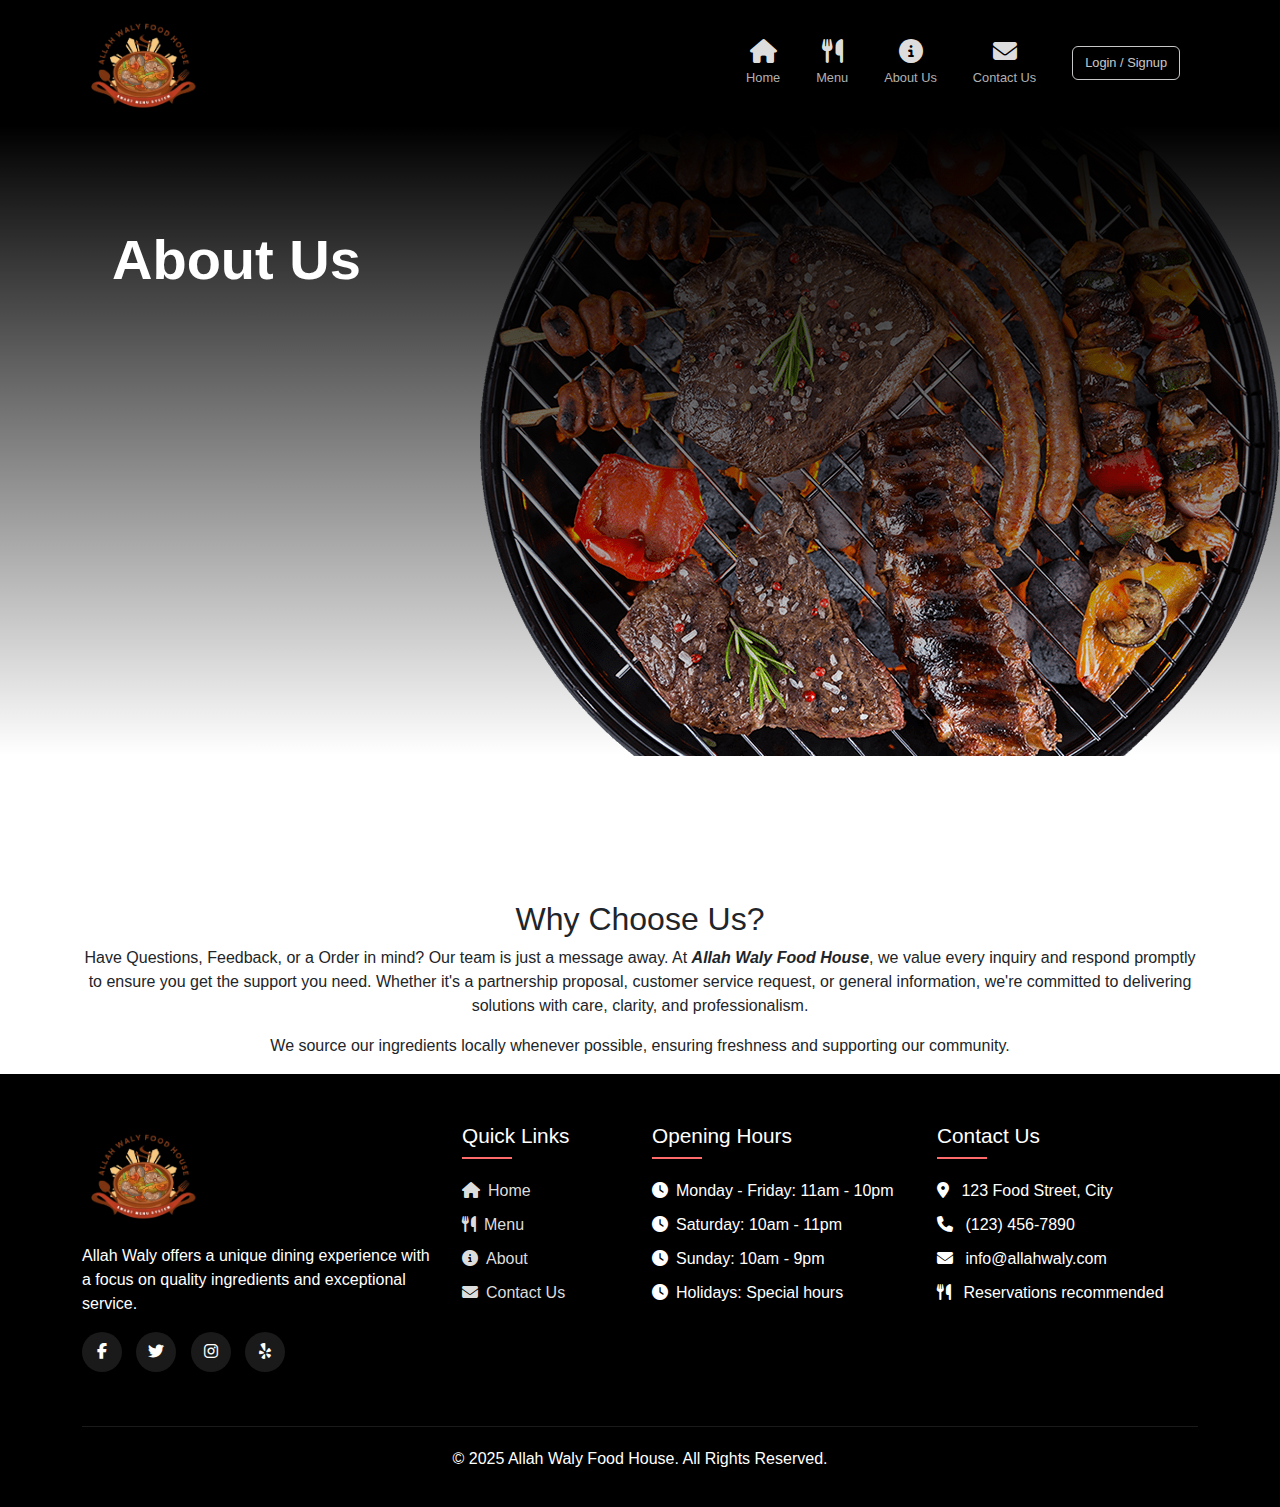
<file: about.html>
<!DOCTYPE html>
<html lang="en">
<head>
    <meta charset="UTF-8">
    <meta name="viewport" content="width=device-width, initial-scale=1.0">
    <title>About Us - Allah Waly Food House</title>
    <!-- Bootstrap CSS -->
    <link href="https://cdn.jsdelivr.net/npm/bootstrap@5.3.0/dist/css/bootstrap.min.css" rel="stylesheet">
    <!-- Font Awesome -->
    <link rel="stylesheet" href="https://cdnjs.cloudflare.com/ajax/libs/font-awesome/6.4.0/css/all.min.css">
    <!-- Custom CSS -->
    <link rel="stylesheet" href="style.css">
    <style>
        /* Hero Section */
.hero {
    background: linear-gradient(rgba(0, 0, 0, 1.2), rgba(0, 0, 0, 0)), url(images/hero.png);
    background-repeat: no-repeat;
    background-position:right;
    color: white;
    padding: 100px;
    height:70vh;
    width: 100%;
    text-align: left;
}

.hero h1 {
    font-size: 3.5rem;
    font-weight: 700;
    margin-bottom: 0;
    max-width: 600px;
    animation: fadeIn 1s ease;
}

.hero p {
    font-size: 1.2rem;
    max-width: 700px;
    animation: fadeIn 1.2s ease;
}
    </style>
</head>
<body>
    <!-- Preloader -->
    <div class="header-hero">
       
    <!-- Header Section -->
    <header>
        <nav class="navbar navbar-expand-lg">
            <div class="container">
                <a class="navbar-brand" href="#">
                    <img src="images/Screenshot__294_-removebg-preview.png" alt="Allah waly Food House Logo">
                </a>
                <button class="navbar-toggler" type="button" data-bs-toggle="collapse" data-bs-target="#navbarNav" aria-controls="navbarNav" aria-expanded="false" aria-label="Toggle navigation">
                    <span class="navbar-toggler-icon text-white"></span>
                </button>
                <div class="collapse navbar-collapse justify-content-end" id="navbarNav">
                    <ul class="navbar-nav align-items-center">
                        <li class="nav-item">
                            <a class="nav-link" href="index.html">
                                <i class="fas fa-home"></i>
                                <span class="nav-text">Home</span>
                            </a>
                        </li>
                        <li class="nav-item">
                            <a class="nav-link" href="index.html#dishes-section">
                                <i class="fas fa-utensils"></i>
                                <span class="nav-text">Menu</span>
                            </a>
                        </li>
                        <li class="nav-item">
                            <a class="nav-link" href="about.html">
                                <i class="fas fa-info-circle"></i>
                                <span class="nav-text">About Us</span>
                            </a>
                        </li>
                        <li class="nav-item">
                            <a class="nav-link" href="contact.html">
                                <i class="fas fa-envelope"></i>
                                <span class="nav-text">Contact Us</span>
                            </a>
                        </li>
                        <li class="nav-item">
                            <a class="nav-link" href="login.html">
                                <span class="nav-text btn btn-outline-light">Login / Signup</span>
                            </a>
                        </li>
                    </ul>
                </div>
            </div>
        </nav>
    </header>

    <!-- Hero Section -->
    <section class="hero" id="home">
        <div class="container">
            <h1 class="text-align-left">About Us</h1>
        </div>
    </section>
    </div>

    <!-- About Us Section -->
    <section class="about-section" id="about-section">
        <div class="container text-center">
            <h2>Why Choose Us?</h2>
            <p>Have Questions, Feedback, or a Order in mind? Our team is just a message away. At <b><i>Allah Waly Food House</i></b>, we value every inquiry and respond promptly to ensure you get the support you need. Whether it's a partnership proposal, customer service request, or general information, we're committed to delivering solutions with care, clarity, and professionalism.</p>
            <p>We source our ingredients locally whenever possible, ensuring freshness and supporting our community.</p>
        </div>
    </section>

    <!-- Footer -->
    <footer>
        <div class="container">
            <div class="row">
                <div class="col-lg-4 col-md-6 mb-4">
                    <div class="footer-logo">
                        <img src="images/Screenshot__294_-removebg-preview.png" alt="Delicious Bites Logo">
                        <p>Allah Waly offers a unique dining experience with a focus on quality ingredients and exceptional service.</p>
                        <div class="social-icons">
                            <a href="#"><i class="fab fa-facebook-f"></i></a>
                            <a href="#"><i class="fab fa-twitter"></i></a>
                            <a href="#"><i class="fab fa-instagram"></i></a>
                            <a href="#"><i class="fab fa-yelp"></i></a>
                        </div>
                    </div>
                </div>
                <div class="col-lg-2 col-md-6 mb-4">
                    <div class="footer-links">
                        <h4>Quick Links</h4>
                        <ul>
                            <li><a href="index.html"><i class="fas fa-home me-2"></i>Home</a></li>
                            <li><a href="index.html#dishes-section"><i class="fas fa-utensils me-2"></i>Menu</a></li>
                            <li><a href="about.html"><i class="fas fa-info-circle me-2"></i>About</a></li>
                            <li><a href="contact.html"><i class="fas fa-envelope me-2"></i>Contact Us</a></li>
                        </ul>
                    </div>
                </div>
                <div class="col-lg-3 col-md-6 mb-4">
                    <div class="footer-links">
                        <h4>Opening Hours</h4>
                        <ul>
                            <li><i class="fas fa-clock me-2"></i>Monday - Friday: 11am - 10pm</li>
                            <li><i class="fas fa-clock me-2"></i>Saturday: 10am - 11pm</li>
                            <li><i class="fas fa-clock me-2"></i>Sunday: 10am - 9pm</li>
                            <li><i class="fas fa-clock me-2"></i>Holidays: Special hours</li>
                        </ul>
                    </div>
                </div>
                <div class="col-lg-3 col-md-6 mb-4">
                    <div class="footer-links">
                        <h4>Contact Us</h4>
                        <ul>
                            <li><i class="fas fa-map-marker-alt me-2"></i> 123 Food Street, City</li>
                            <li><i class="fas fa-phone me-2"></i> (123) 456-7890</li>
                            <li><i class="fas fa-envelope me-2"></i> info@allahwaly.com</li>
                            <li><i class="fas fa-utensils me-2"></i> Reservations recommended</li>
                        </ul>
                    </div>
                </div>
            </div>
            <div class="copyright">
                <p>&copy; 2025 Allah Waly Food House. All Rights Reserved.</p>
            </div>
        </div>
    </footer>

    <!-- Bootstrap JS and Popper.js -->
    <script src="https://cdn.jsdelivr.net/npm/bootstrap@5.3.0/dist/js/bootstrap.bundle.min.js"></script>
    <!-- Custom JS -->
    <script src="script.js"></script>
</body>
</html>
</file>
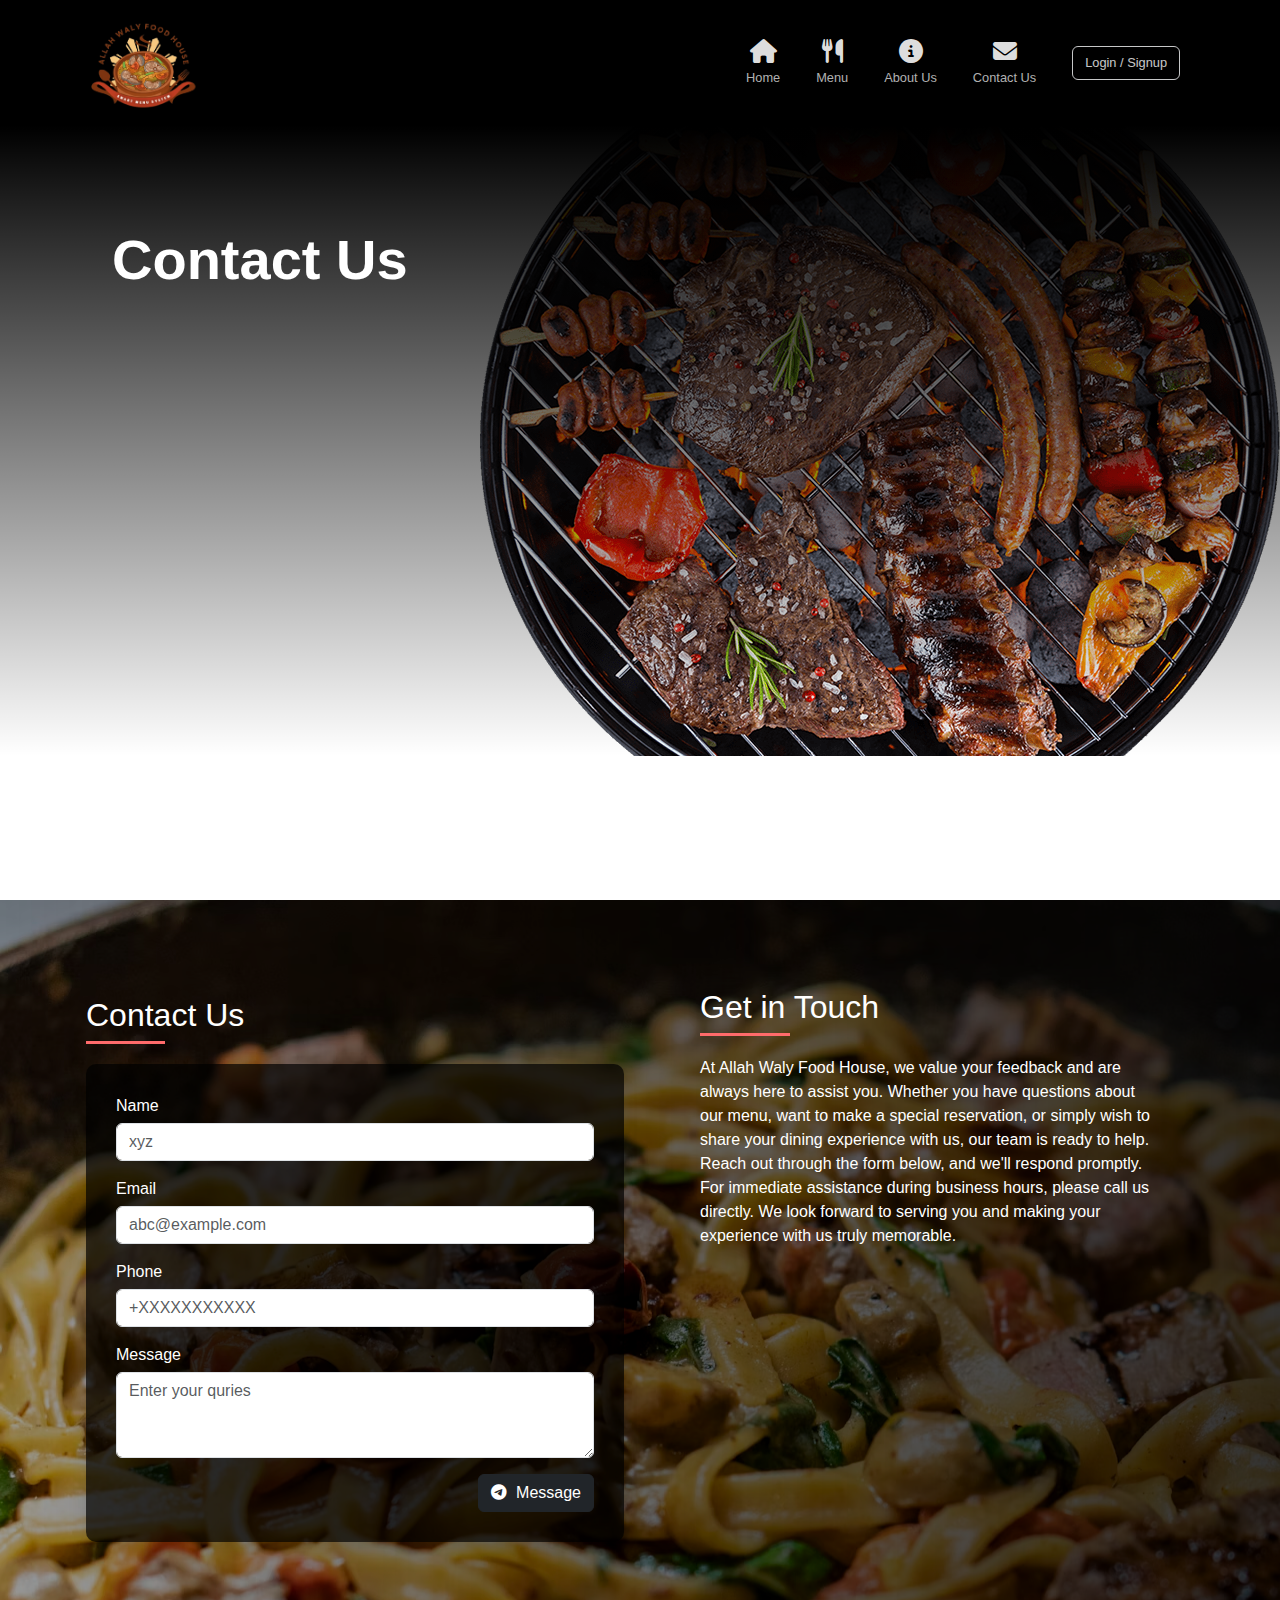
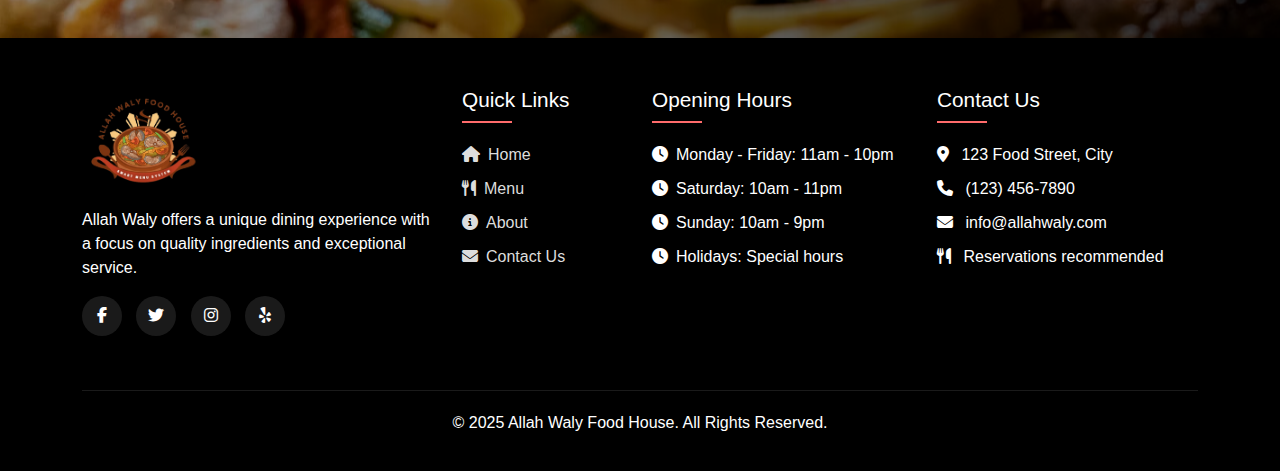
<file: contact.html>
<!DOCTYPE html>
<html lang="en">
<head>
    <meta charset="UTF-8">
    <meta name="viewport" content="width=device-width, initial-scale=1.0">
    <title>Contact Us - Allah Waly Food House</title>
    <!-- Bootstrap CSS -->
    <link href="https://cdn.jsdelivr.net/npm/bootstrap@5.3.0/dist/css/bootstrap.min.css" rel="stylesheet">
    <!-- Font Awesome -->
    <link rel="stylesheet" href="https://cdnjs.cloudflare.com/ajax/libs/font-awesome/6.4.0/css/all.min.css">
    <!-- Custom CSS -->
    <link rel="stylesheet" href="style.css">
    <style>
        /* Hero Section */
.hero {
    background: linear-gradient(rgba(0, 0, 0, 1.2), rgba(0, 0, 0, 0)), url(images/hero.png);
    background-repeat: no-repeat;
    background-position:right;
    color: white;
    padding: 100px;
    height:70vh;
    width: 100%;
    text-align: left;
}

.hero h1 {
    font-size: 3.5rem;
    font-weight: 700;
    margin-bottom: 0;
    max-width: 600px;
    animation: fadeIn 1s ease;
}

.hero p {
    font-size: 1.2rem;
    max-width: 700px;
    animation: fadeIn 1.2s ease;
}
    </style>
</head>
<body>
    <!-- Preloader -->
    <div class="header-hero">
       
    <!-- Header Section -->
    <header>
        <nav class="navbar navbar-expand-lg">
            <div class="container">
                <a class="navbar-brand" href="#">
                    <img src="images/Screenshot__294_-removebg-preview.png" alt="Allah waly Food House Logo">
                </a>
                <button class="navbar-toggler" type="button" data-bs-toggle="collapse" data-bs-target="#navbarNav" aria-controls="navbarNav" aria-expanded="false" aria-label="Toggle navigation">
                    <span class="navbar-toggler-icon text-white"></span>
                </button>
                <div class="collapse navbar-collapse justify-content-end" id="navbarNav">
                    <ul class="navbar-nav align-items-center">
                        <li class="nav-item">
                            <a class="nav-link" href="index.html">
                                <i class="fas fa-home"></i>
                                <span class="nav-text">Home</span>
                            </a>
                        </li>
                        <li class="nav-item">
                            <a class="nav-link" href="index.html#dishes-section">
                                <i class="fas fa-utensils"></i>
                                <span class="nav-text">Menu</span>
                            </a>
                        </li>
                        <li class="nav-item">
                            <a class="nav-link" href="about.html">
                                <i class="fas fa-info-circle"></i>
                                <span class="nav-text">About Us</span>
                            </a>
                        </li>
                        <li class="nav-item">
                            <a class="nav-link" href="contact.html">
                                <i class="fas fa-envelope"></i>
                                <span class="nav-text">Contact Us</span>
                            </a>
                        </li>
                        <li class="nav-item">
                            <a class="nav-link" href="login.html">
                                <span class="nav-text btn btn-outline-light">Login / Signup</span>
                            </a>
                        </li>
                    </ul>
                </div>
            </div>
        </nav>
    </header>

    <!-- Hero Section -->
    <section class="hero" id="home">
        <div class="container">
            <h1 class="text-align-left">Contact Us</h1>
        </div>
    </section>
    </div>

    <!-- Contact Section -->
    <section class="contact-section" id="contact-section">
        <div class="container">
            <div class="row">
                <div class="p-3 col-md-6">
                    <h2>Contact Us</h2>
                    <form class="contact-form" autocomplete="off">
                        <div class="form-group mb-3">
                            <label for="name" class="form-label">Name</label>
                            <input type="text" class="form-control" id="name" placeholder="xyz" required>
                        </div>
                        <div class="form-group mb-3">
                            <label for="email" class="form-label">Email</label>
                            <input type="email" class="form-control" id="email" placeholder="abc@example.com" required>
                        </div>
                        <div class="form-group mb-3">
                            <label for="phone" class="form-label">Phone</label>
                            <input type="tel" class="form-control" id="phone" placeholder="+XXXXXXXXXXX" required>
                        </div>
                        <div class="form-group mb-3">
                            <label for="message" class="form-label">Message</label>
                            <textarea class="form-control" id="message" rows="3" placeholder="Enter your quries" required></textarea>
                        </div>
                        <div class="form-group text-end">
                            <button type="submit" class="btn btn-dark"><i class="fa-brands fa-telegram"></i>&nbsp;&nbsp;Message</button>
                        </div>
                        <!-- <li class="nav-item">
                            <a class="nav-link" href="login.html">
                                <span class="nav-text btn btn-outline-light">Login / Signup</span>
                            </a>
                        </li> -->
                    </form>
                </div>
                <div class="contact-text col-md-6">
                    <h2 class="mx-5 mt-2">Get in Touch</h2>
                    <p class="mx-5">At Allah Waly Food House, we value your feedback and are always here to assist you. Whether you have questions about our menu, want to make a special reservation, or simply wish to share your dining experience with us, our team is ready to help. Reach out through the form below, and we'll respond promptly. For immediate assistance during business hours, please call us directly. We look forward to serving you and making your experience with us truly memorable.</p>
                </div>    
            </div>
        </div>
    </section>

    <!-- Footer -->
    <footer>
        <div class="container">
            <div class="row">
                <div class="col-lg-4 col-md-6 mb-4">
                    <div class="footer-logo">
                        <img src="images/Screenshot__294_-removebg-preview.png" alt="Delicious Bites Logo">
                        <p>Allah Waly offers a unique dining experience with a focus on quality ingredients and exceptional service.</p>
                        <div class="social-icons">
                            <a href="#"><i class="fab fa-facebook-f"></i></a>
                            <a href="#"><i class="fab fa-twitter"></i></a>
                            <a href="#"><i class="fab fa-instagram"></i></a>
                            <a href="#"><i class="fab fa-yelp"></i></a>
                        </div>
                    </div>
                </div>
                <div class="col-lg-2 col-md-6 mb-4">
                    <div class="footer-links">
                        <h4>Quick Links</h4>
                        <ul>
                            <li><a href="index.html"><i class="fas fa-home me-2"></i>Home</a></li>
                            <li><a href="index.html#dishes-section"><i class="fas fa-utensils me-2"></i>Menu</a></li>
                            <li><a href="about.html"><i class="fas fa-info-circle me-2"></i>About</a></li>
                            <li><a href="contact.html"><i class="fas fa-envelope me-2"></i>Contact Us</a></li>
                        </ul>
                    </div>
                </div>
                <div class="col-lg-3 col-md-6 mb-4">
                    <div class="footer-links">
                        <h4>Opening Hours</h4>
                        <ul>
                            <li><i class="fas fa-clock me-2"></i>Monday - Friday: 11am - 10pm</li>
                            <li><i class="fas fa-clock me-2"></i>Saturday: 10am - 11pm</li>
                            <li><i class="fas fa-clock me-2"></i>Sunday: 10am - 9pm</li>
                            <li><i class="fas fa-clock me-2"></i>Holidays: Special hours</li>
                        </ul>
                    </div>
                </div>
                <div class="col-lg-3 col-md-6 mb-4">
                    <div class="footer-links">
                        <h4>Contact Us</h4>
                        <ul>
                            <li><i class="fas fa-map-marker-alt me-2"></i> 123 Food Street, City</li>
                            <li><i class="fas fa-phone me-2"></i> (123) 456-7890</li>
                            <li><i class="fas fa-envelope me-2"></i> info@allahwaly.com</li>
                            <li><i class="fas fa-utensils me-2"></i> Reservations recommended</li>
                        </ul>
                    </div>
                </div>
            </div>
            <div class="copyright">
                <p>&copy; 2025 Allah Waly Food House. All Rights Reserved.</p>
            </div>
        </div>
    </footer>

    <!-- Bootstrap JS and Popper.js -->
    <script src="https://cdn.jsdelivr.net/npm/bootstrap@5.3.0/dist/js/bootstrap.bundle.min.js"></script>
    <!-- Custom JS -->
    <script src="script.js"></script>
</body>
</html>
</file>
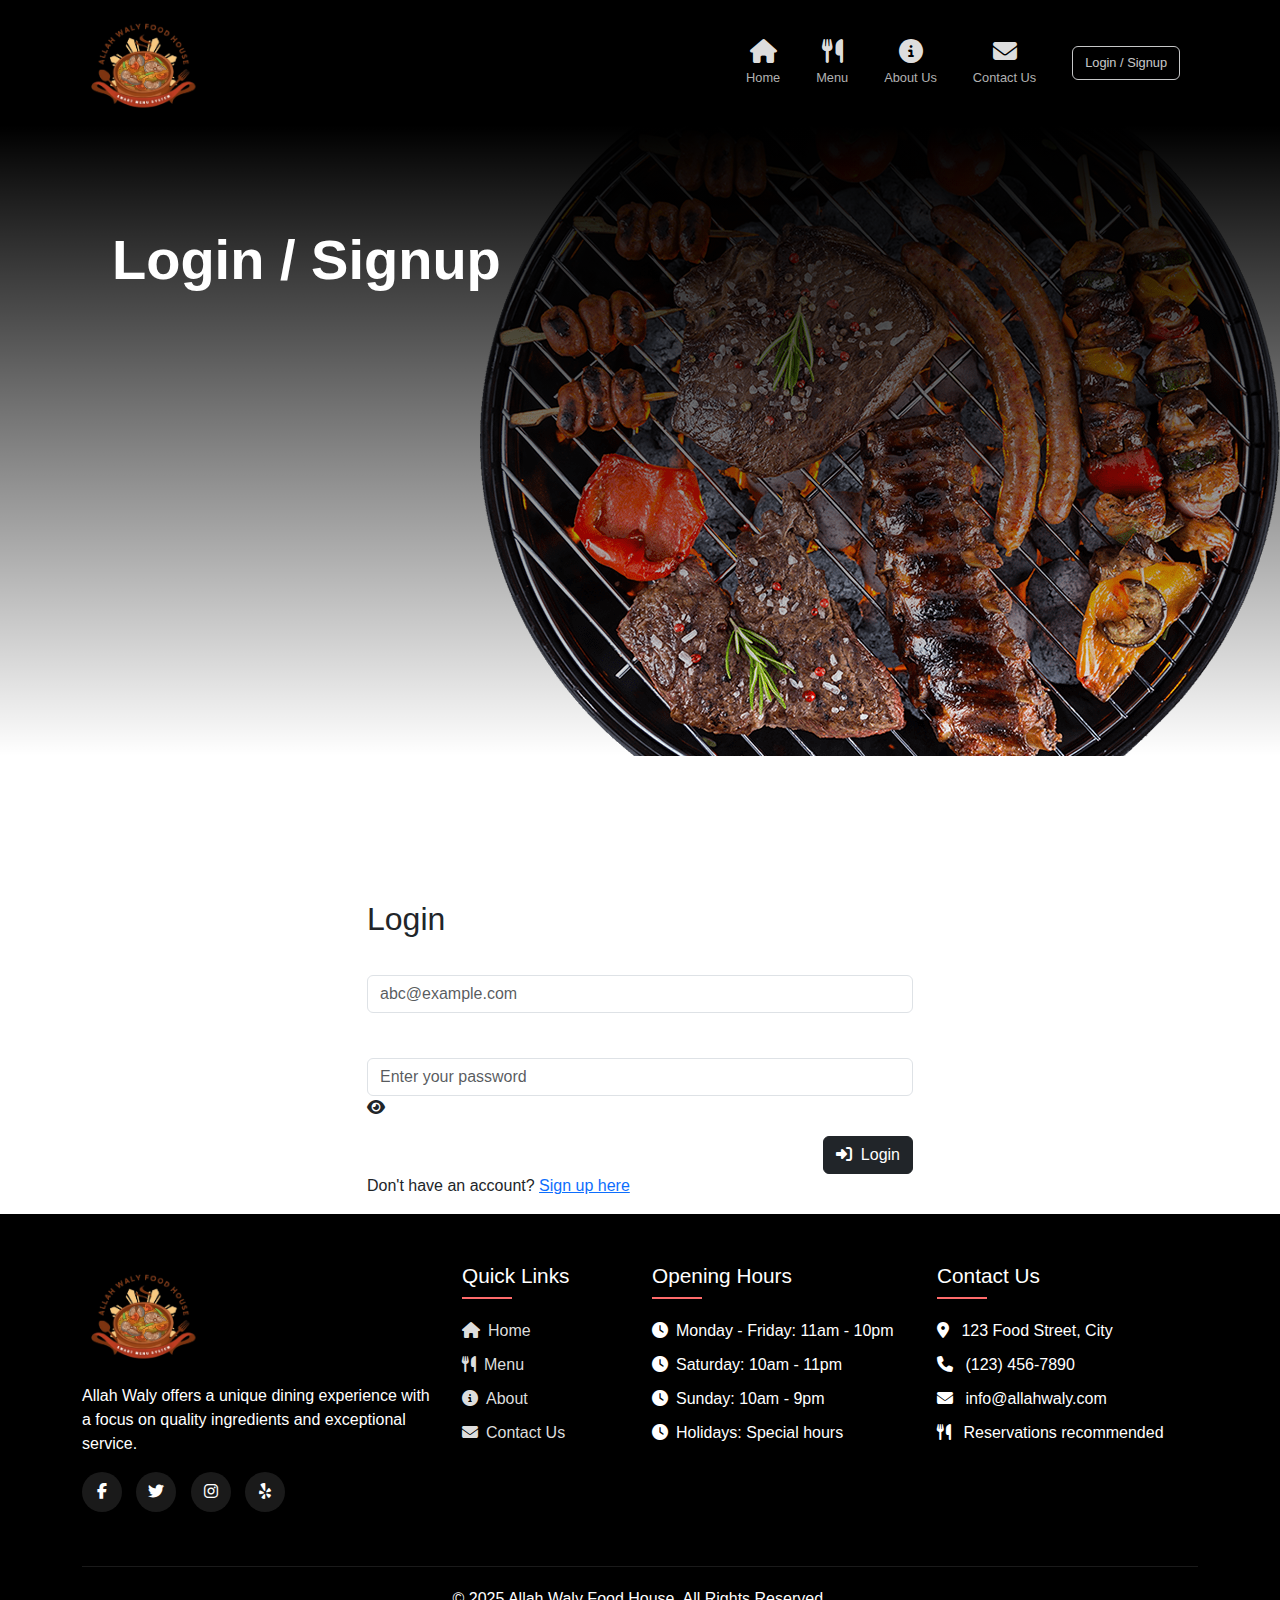
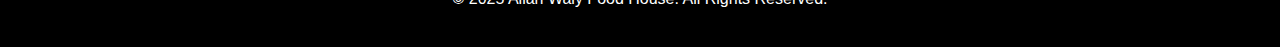
<file: login.html>
<!DOCTYPE html>
<html lang="en">
<head>
    <meta charset="UTF-8">
    <meta name="viewport" content="width=device-width, initial-scale=1.0">
    <title>Login - Allah Waly Food House</title>
    <!-- Bootstrap CSS -->
    <link href="https://cdn.jsdelivr.net/npm/bootstrap@5.3.0/dist/css/bootstrap.min.css" rel="stylesheet">
    <!-- Font Awesome -->
    <link rel="stylesheet" href="https://cdnjs.cloudflare.com/ajax/libs/font-awesome/6.4.0/css/all.min.css">
    <!-- Custom CSS -->
    <link rel="stylesheet" href="style.css">
    <style>
        /* Hero Section */
.hero {
    background: linear-gradient(rgba(0, 0, 0, 1.2), rgba(0, 0, 0, 0)), url(images/hero.png);
    background-repeat: no-repeat;
    background-position:right;
    color: white;
    padding: 100px;
    height:70vh;
    width: 100%;
    text-align: left;
}

.hero h1 {
    font-size: 3.5rem;
    font-weight: 700;
    margin-bottom: 0;
    max-width: 600px;
    animation: fadeIn 1s ease;
}

.hero p {
    font-size: 1.2rem;
    max-width: 700px;
    animation: fadeIn 1.2s ease;
}
    </style>
</head>
<body>
    <!-- Preloader -->
    <div class="header-hero">
       
    <!-- Header Section -->
    <header>
        <nav class="navbar navbar-expand-lg">
            <div class="container">
                <a class="navbar-brand" href="#">
                    <img src="images/Screenshot__294_-removebg-preview.png" alt="Allah waly Food House Logo">
                </a>
                <button class="navbar-toggler" type="button" data-bs-toggle="collapse" data-bs-target="#navbarNav" aria-controls="navbarNav" aria-expanded="false" aria-label="Toggle navigation">
                    <span class="navbar-toggler-icon text-white"></span>
                </button>
                <div class="collapse navbar-collapse justify-content-end" id="navbarNav">
                    <ul class="navbar-nav align-items-center">
                        <li class="nav-item">
                            <a class="nav-link" href="index.html">
                                <i class="fas fa-home"></i>
                                <span class="nav-text">Home</span>
                            </a>
                        </li>
                        <li class="nav-item">
                            <a class="nav-link" href="index.html#dishes-section">
                                <i class="fas fa-utensils"></i>
                                <span class="nav-text">Menu</span>
                            </a>
                        </li>
                        <li class="nav-item">
                            <a class="nav-link" href="about.html">
                                <i class="fas fa-info-circle"></i>
                                <span class="nav-text">About Us</span>
                            </a>
                        </li>
                        <li class="nav-item">
                            <a class="nav-link" href="contact.html">
                                <i class="fas fa-envelope"></i>
                                <span class="nav-text">Contact Us</span>
                            </a>
                        </li>
                        <li class="nav-item">
                            <a class="nav-link" href="login.html">
                                <span class="nav-text btn btn-outline-light">Login / Signup</span>
                            </a>
                        </li>
                    </ul>
                </div>
            </div>
        </nav>
    </header>

    <!-- Hero Section -->
    <section class="hero" id="home">
        <div class="container">
            <h1 class="text-align-left">Login / Signup</h1>
        </div>
    </section>
    </div>

    <!-- Login Section -->
    <section class="login-section" id="login-section">
        <div class="container">
            <div class="row justify-content-center">
                <!-- Login Form -->
                <div class="col-md-6">
                    <h2>Login</h2>
                    <form class="login-form">
                        <div class="form-group mb-3">
                            <label for="email" class="form-label">Email</label>
                            <input type="email" class="form-control" id="email" placeholder="abc@example.com" required>
                        </div>
                        <div class="form-group mb-3 password-field">
                            <label for="password" class="form-label">Password</label>
                            <input type="password" class="form-control" id="password" placeholder="Enter your password" required>
                            <i class="fas fa-eye toggle-password" onclick="togglePassword('password')"></i>
                        </div>
                        <div class="form-group text-end">
                            <button type="submit" class="login-btn btn btn-dark">
                                <i class=" fa-solid fa-right-to-bracket"></i>&nbsp;&nbsp;Login
                            </button>
                        </div>
                        <div class="signup-link">
                            <p>Don't have an account? <a href="signup.html">Sign up here</a></p>
                        </div>
                    </form>
                </div>
            </div>
        </div>
    </section>

    <!-- Footer -->
    <footer>
        <div class="container">
            <div class="row">
                <div class="col-lg-4 col-md-6 mb-4">
                    <div class="footer-logo">
                        <img src="images/Screenshot__294_-removebg-preview.png" alt="Delicious Bites Logo">
                        <p>Allah Waly offers a unique dining experience with a focus on quality ingredients and exceptional service.</p>
                        <div class="social-icons">
                            <a href="#"><i class="fab fa-facebook-f"></i></a>
                            <a href="#"><i class="fab fa-twitter"></i></a>
                            <a href="#"><i class="fab fa-instagram"></i></a>
                            <a href="#"><i class="fab fa-yelp"></i></a>
                        </div>
                    </div>
                </div>
                <div class="col-lg-2 col-md-6 mb-4">
                    <div class="footer-links">
                        <h4>Quick Links</h4>
                        <ul>
                            <li><a href="index.html"><i class="fas fa-home me-2"></i>Home</a></li>
                            <li><a href="index.html#dishes-section"><i class="fas fa-utensils me-2"></i>Menu</a></li>
                            <li><a href="about.html"><i class="fas fa-info-circle me-2"></i>About</a></li>
                            <li><a href="contact.html"><i class="fas fa-envelope me-2"></i>Contact Us</a></li>
                        </ul>
                    </div>
                </div>
                <div class="col-lg-3 col-md-6 mb-4">
                    <div class="footer-links">
                        <h4>Opening Hours</h4>
                        <ul>
                            <li><i class="fas fa-clock me-2"></i>Monday - Friday: 11am - 10pm</li>
                            <li><i class="fas fa-clock me-2"></i>Saturday: 10am - 11pm</li>
                            <li><i class="fas fa-clock me-2"></i>Sunday: 10am - 9pm</li>
                            <li><i class="fas fa-clock me-2"></i>Holidays: Special hours</li>
                        </ul>
                    </div>
                </div>
                <div class="col-lg-3 col-md-6 mb-4">
                    <div class="footer-links">
                        <h4>Contact Us</h4>
                        <ul>
                            <li><i class="fas fa-map-marker-alt me-2"></i> 123 Food Street, City</li>
                            <li><i class="fas fa-phone me-2"></i> (123) 456-7890</li>
                            <li><i class="fas fa-envelope me-2"></i> info@allahwaly.com</li>
                            <li><i class="fas fa-utensils me-2"></i> Reservations recommended</li>
                        </ul>
                    </div>
                </div>
            </div>
            <div class="copyright">
                <p>&copy; 2025 Allah Waly Food House. All Rights Reserved.</p>
            </div>
        </div>
    </footer>

    <!-- Bootstrap JS and Popper.js -->
    <script src="https://cdn.jsdelivr.net/npm/bootstrap@5.3.0/dist/js/bootstrap.bundle.min.js"></script>
    <!-- Custom JS -->
    <script src="script.js"></script>
    <script>
        function togglePassword(fieldId) {
            const passwordField = document.getElementById(fieldId);
            const icon = document.querySelector(`#${fieldId} + .toggle-password`);
            if (passwordField.type === "password") {
                passwordField.type = "text";
                icon.classList.remove("fa-eye");
                icon.classList.add("fa-eye-slash");
            } else {
                passwordField.type = "password";
                icon.classList.remove("fa-eye-slash");
                icon.classList.add("fa-eye");
            }
        }
    </script>
</body>
</html>
</file>
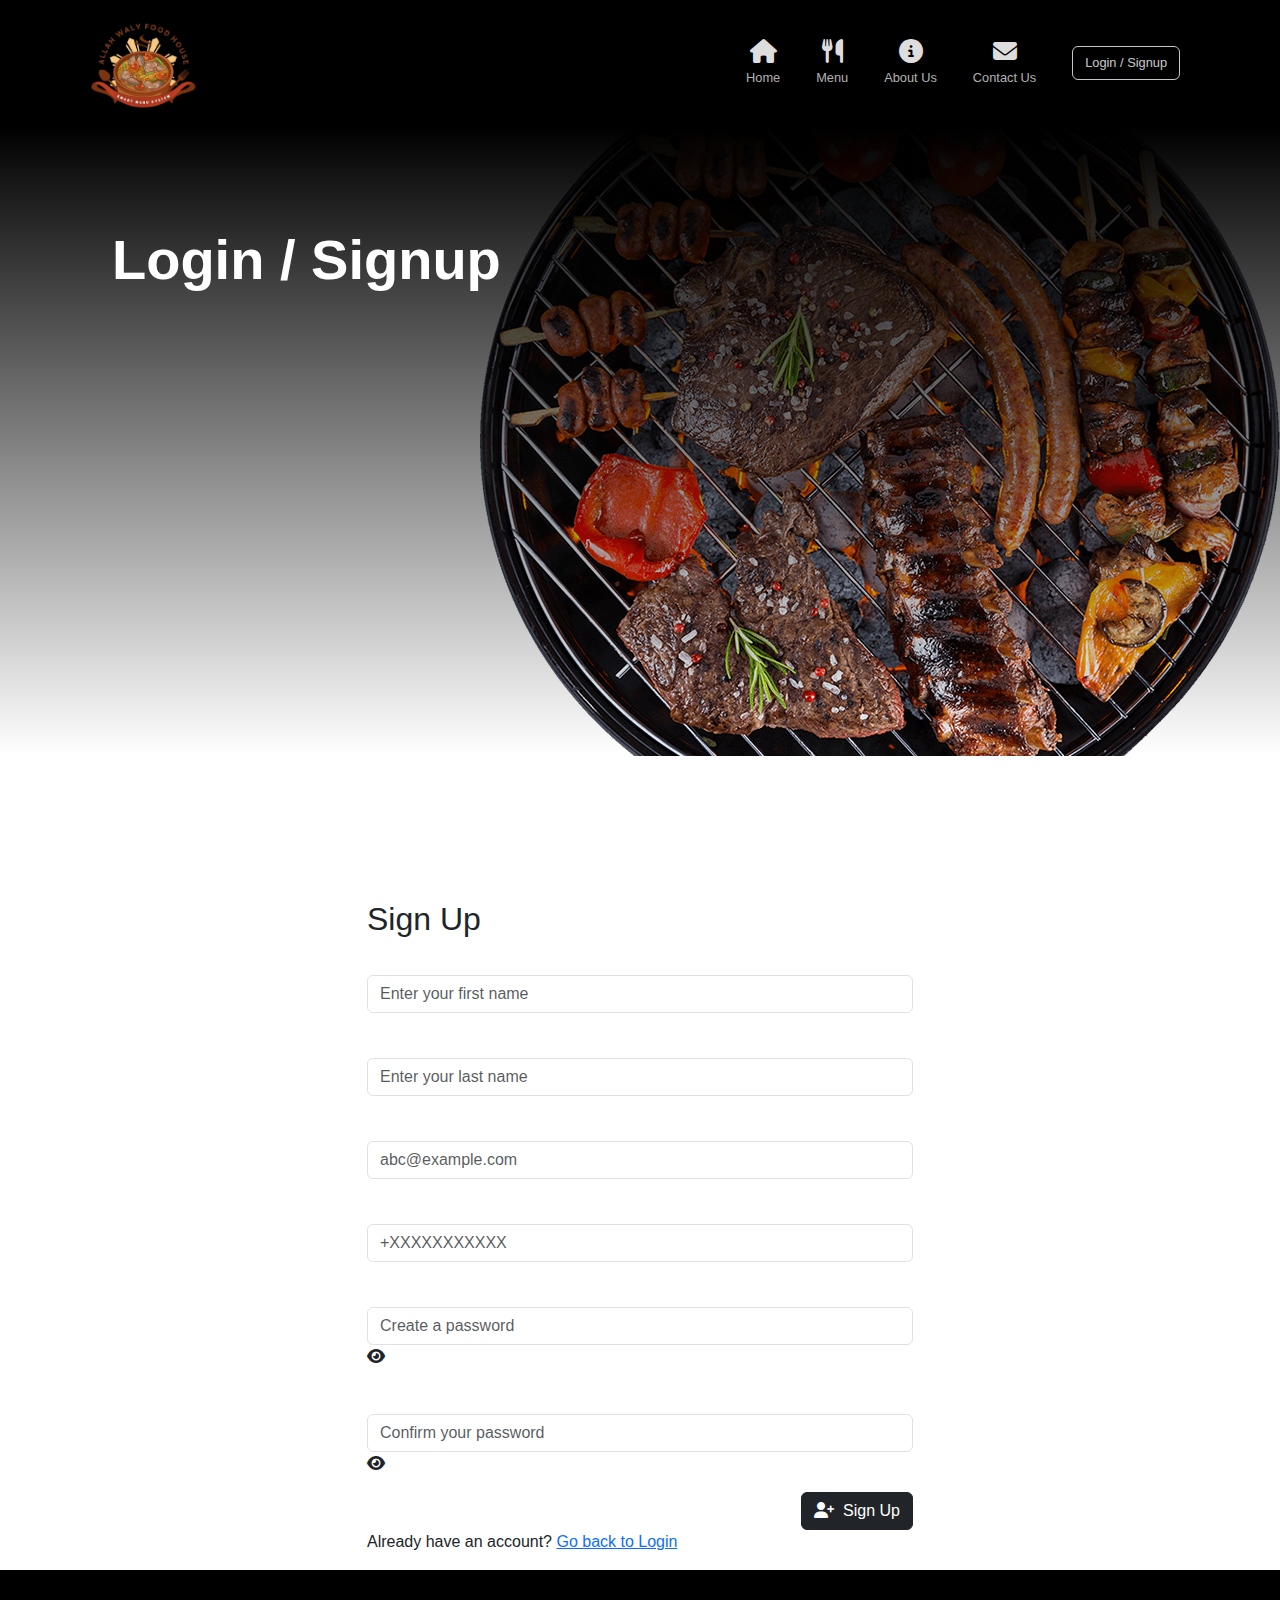
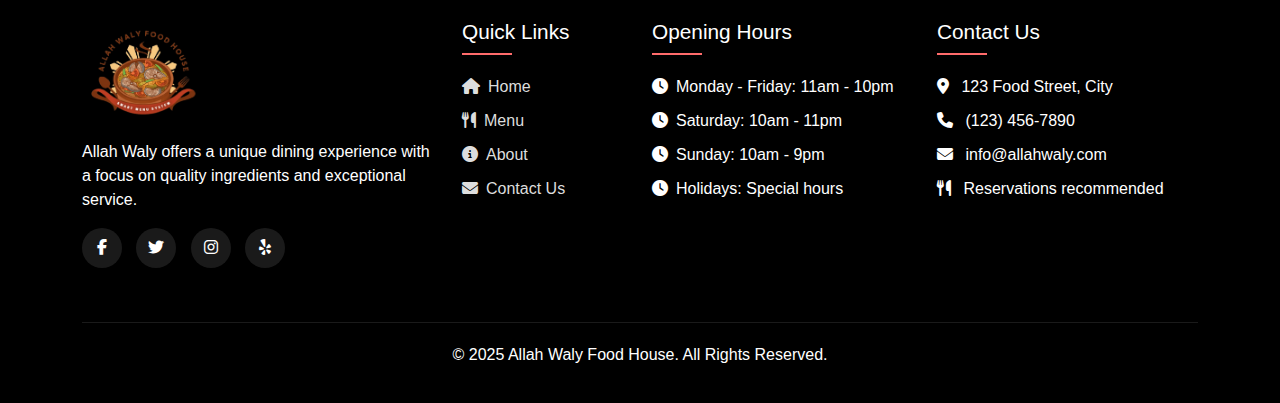
<file: signup.html>
<!DOCTYPE html>
<html lang="en">
<head>
    <meta charset="UTF-8">
    <meta name="viewport" content="width=device-width, initial-scale=1.0">
    <title>Sign Up - Allah Waly Food House</title>
    <!-- Bootstrap CSS -->
    <link href="https://cdn.jsdelivr.net/npm/bootstrap@5.3.0/dist/css/bootstrap.min.css" rel="stylesheet">
    <!-- Font Awesome -->
    <link rel="stylesheet" href="https://cdnjs.cloudflare.com/ajax/libs/font-awesome/6.4.0/css/all.min.css">
    <!-- Custom CSS -->
    <link rel="stylesheet" href="style.css">
    <style>
        /* Hero Section */
.hero {
    background: linear-gradient(rgba(0, 0, 0, 1.2), rgba(0, 0, 0, 0)), url(images/hero.png);
    background-repeat: no-repeat;
    background-position:right;
    color: white;
    padding: 100px;
    height:70vh;
    width: 100%;
    text-align: left;
}

.hero h1 {
    font-size: 3.5rem;
    font-weight: 700;
    margin-bottom: 0;
    max-width: 600px;
    animation: fadeIn 1s ease;
}

.hero p {
    font-size: 1.2rem;
    max-width: 700px;
    animation: fadeIn 1.2s ease;
}
    </style>
</head>
<body>
    <!-- Preloader -->
    <div class="header-hero">
       
    <!-- Header Section -->
    <header>
        <nav class="navbar navbar-expand-lg">
            <div class="container">
                <a class="navbar-brand" href="#">
                    <img src="images/Screenshot__294_-removebg-preview.png" alt="Allah waly Food House Logo">
                </a>
                <button class="navbar-toggler" type="button" data-bs-toggle="collapse" data-bs-target="#navbarNav" aria-controls="navbarNav" aria-expanded="false" aria-label="Toggle navigation">
                    <span class="navbar-toggler-icon text-white"></span>
                </button>
                <div class="collapse navbar-collapse justify-content-end" id="navbarNav">
                    <ul class="navbar-nav align-items-center">
                        <li class="nav-item">
                            <a class="nav-link" href="index.html">
                                <i class="fas fa-home"></i>
                                <span class="nav-text">Home</span>
                            </a>
                        </li>
                        <li class="nav-item">
                            <a class="nav-link" href="index.html#dishes-section">
                                <i class="fas fa-utensils"></i>
                                <span class="nav-text">Menu</span>
                            </a>
                        </li>
                        <li class="nav-item">
                            <a class="nav-link" href="about.html">
                                <i class="fas fa-info-circle"></i>
                                <span class="nav-text">About Us</span>
                            </a>
                        </li>
                        <li class="nav-item">
                            <a class="nav-link" href="contact.html">
                                <i class="fas fa-envelope"></i>
                                <span class="nav-text">Contact Us</span>
                            </a>
                        </li>
                        <li class="nav-item">
                            <a class="nav-link" href="login.html">
                                <span class="nav-text btn btn-outline-light">Login / Signup</span>
                            </a>
                        </li>
                    </ul>
                </div>
            </div>
        </nav>
    </header>

    <!-- Hero Section -->
    <section class="hero" id="home">
        <div class="container">
            <h1 class="text-align-left">Login / Signup</h1>
        </div>
    </section>
    </div>

    <!-- Signup Section -->
    <section class="signup-section" id="signup-section">
        <div class="container">
            <div class="row justify-content-center">
                <!-- Signup Form -->
                <div class="col-md-6">
                    <h2>Sign Up</h2>
                    <form class="signup-form">
                        <div class="form-group mb-3">
                            <label for="first-name" class="form-label">First Name</label>
                            <input type="text" class="form-control" id="first-name" placeholder="Enter your first name" required>
                        </div>
                        <div class="form-group mb-3">
                            <label for="last-name" class="form-label">Last Name</label>
                            <input type="text" class="form-control" id="last-name" placeholder="Enter your last name" required>
                        </div>
                        <div class="form-group mb-3">
                            <label for="email" class="form-label">Email</label>
                            <input type="email" class="form-control" id="email" placeholder="abc@example.com" required>
                        </div>
                        <div class="form-group mb-3">
                            <label for="phone" class="form-label">Phone Number</label>
                            <input type="tel" class="form-control" id="phone" placeholder="+XXXXXXXXXXX" required>
                        </div>
                        <div class="form-group mb-3 password-field">
                            <label for="password" class="form-label">Password</label>
                            <input type="password" class="form-control" id="password" placeholder="Create a password" required>
                            <i class="fas fa-eye toggle-password" onclick="togglePassword('password')"></i>
                        </div>
                        <div class="form-group mb-3 password-field">
                            <label for="confirm-password" class="form-label">Confirm Password</label>
                            <input type="password" class="form-control" id="confirm-password" placeholder="Confirm your password" required>
                            <i class="fas fa-eye toggle-password" onclick="togglePassword('confirm-password')"></i>
                        </div>
                        <div class="form-group text-end">
                            <button type="submit" class="signup-btn btn btn-dark">
                                <i class="fa-solid fa-user-plus"></i>&nbsp;&nbsp;Sign Up
                            </button>
                        </div>
                        <div class="login-link">
                            <p>Already have an account? <a href="login.html">Go back to Login</a></p>
                        </div>
                    </form>
                </div>
            </div>
        </div>
    </section>

    <!-- Footer -->
    <footer>
        <div class="container">
            <div class="row">
                <div class="col-lg-4 col-md-6 mb-4">
                    <div class="footer-logo">
                        <img src="images/Screenshot__294_-removebg-preview.png" alt="Delicious Bites Logo">
                        <p>Allah Waly offers a unique dining experience with a focus on quality ingredients and exceptional service.</p>
                        <div class="social-icons">
                            <a href="#"><i class="fab fa-facebook-f"></i></a>
                            <a href="#"><i class="fab fa-twitter"></i></a>
                            <a href="#"><i class="fab fa-instagram"></i></a>
                            <a href="#"><i class="fab fa-yelp"></i></a>
                        </div>
                    </div>
                </div>
                <div class="col-lg-2 col-md-6 mb-4">
                    <div class="footer-links">
                        <h4>Quick Links</h4>
                        <ul>
                            <li><a href="index.html"><i class="fas fa-home me-2"></i>Home</a></li>
                            <li><a href="index.html#dishes-section"><i class="fas fa-utensils me-2"></i>Menu</a></li>
                            <li><a href="about.html"><i class="fas fa-info-circle me-2"></i>About</a></li>
                            <li><a href="contact.html"><i class="fas fa-envelope me-2"></i>Contact Us</a></li>
                        </ul>
                    </div>
                </div>
                <div class="col-lg-3 col-md-6 mb-4">
                    <div class="footer-links">
                        <h4>Opening Hours</h4>
                        <ul>
                            <li><i class="fas fa-clock me-2"></i>Monday - Friday: 11am - 10pm</li>
                            <li><i class="fas fa-clock me-2"></i>Saturday: 10am - 11pm</li>
                            <li><i class="fas fa-clock me-2"></i>Sunday: 10am - 9pm</li>
                            <li><i class="fas fa-clock me-2"></i>Holidays: Special hours</li>
                        </ul>
                    </div>
                </div>
                <div class="col-lg-3 col-md-6 mb-4">
                    <div class="footer-links">
                        <h4>Contact Us</h4>
                        <ul>
                            <li><i class="fas fa-map-marker-alt me-2"></i> 123 Food Street, City</li>
                            <li><i class="fas fa-phone me-2"></i> (123) 456-7890</li>
                            <li><i class="fas fa-envelope me-2"></i> info@allahwaly.com</li>
                            <li><i class="fas fa-utensils me-2"></i> Reservations recommended</li>
                        </ul>
                    </div>
                </div>
            </div>
            <div class="copyright">
                <p>&copy; 2025 Allah Waly Food House. All Rights Reserved.</p>
            </div>
        </div>
    </footer>

    <!-- Bootstrap JS and Popper.js -->
    <script src="https://cdn.jsdelivr.net/npm/bootstrap@5.3.0/dist/js/bootstrap.bundle.min.js"></script>
    <!-- Custom JS -->
    <script src="script.js"></script>
    <script>
        function togglePassword(fieldId) {
            const passwordField = document.getElementById(fieldId);
            const icon = document.querySelector(`#${fieldId} + .toggle-password`);
            if (passwordField.type === "password") {
                passwordField.type = "text";
                icon.classList.remove("fa-eye");
                icon.classList.add("fa-eye-slash");
            } else {
                passwordField.type = "password";
                icon.classList.remove("fa-eye-slash");
                icon.classList.add("fa-eye");
            }
        }
    </script>
</body>
</html>
</file>
<file: style.css>
:root {
    --primary-color: #ff6b6b;
    --secondary-color: #ffa502;
    --dark-color: #2f3542;
    --light-color: #f1f2f6;
}

body {
    font-family: 'Segoe UI', Tahoma, Geneva, Verdana, sans-serif;
    overflow-x: hidden;
}

.header-hero {
    background-size: cover;
    background-position: center;
    background-repeat: no-repeat;
    background-attachment: fixed;
    height: 100vh;
}

/* Header Styles */
header {
    background-color: #000000;
    position: sticky;
    top: 0;
    z-index: 1000;
}

.navbar-brand img {
    height: 100px;
    transition: transform 0.3s ease;
}

.navbar-brand img:hover {
    transform: scale(1.05);
}

.nav-link {
    color: #ddd;
    font-size: 1.1rem;
    margin: 0 10px;
    position: relative;
    padding: 10px 5px;
    display: flex;
    flex-direction: column;
    align-items: center;
    transition: all 0.3s ease;
}

.nav-link i {
    font-size: 1.5rem;
    margin-bottom: 5px;
    transition: color 0.3s ease;
}

.nav-text {
    font-size: 0.8rem;
    opacity: 0.8;
    transition: all 0.3s ease;
}

.nav-link::after {
    content: '';
    position: absolute;
    width: 0;
    height: 2px;
    background: var(--primary-color);
    bottom: 0;
    left: 50%;
    transform: translateX(-50%);
    transition: width 0.3s ease;
}

.nav-link:hover {
    color: white;
}

.nav-link:hover i {
    color: white;
}

.nav-link:hover .nav-text {
    opacity: 1;
}

.nav-link:hover::after {
    width: 80%;
}

/* Hero Section */
.hero {
    background-size: cover;
    background: linear-gradient(rgba(0, 0, 0, 1.2), rgba(0, 0, 0, 0)), url(images/hero.png);
    background-repeat: no-repeat;
    background-position: right;
    color: white;
    padding: 100px;
    height: 110%;
    width: 100%;
    text-align: left;
}

.hero h1 {
    font-size: 3.5rem;
    font-weight: 700;
    margin-bottom: 20px;
    max-width: 600px;
    animation: fadeIn 1s ease;
}

.hero p {
    font-size: 1.2rem;
    max-width: 700px;
    animation: fadeIn 1.2s ease;
}

.hero-btn {
    background-color: #4a4949;
    border: none;
    padding: 10px 25px;
    font-weight: 500;
    margin-top: 20px;
    border-radius: 5px;
    color: white;
    transition: all 0.3s ease;
    animation: fadeIn 1.4s ease;
}

.hero-btn:hover {
    background-color: #000000;
    transform: translateY(-2px);
}

/* Dishes Section */
.dishes-section {
    padding: 80px 0;
    background: linear-gradient(rgba(0, 0, 0, 0), rgba(0, 0, 0, 0.7));
}

.section-title {
    text-align: left;
    margin-bottom: 50px;
}

.section-title h2 {
    font-size: 2.5rem;
    color: white;
    position: relative;
    display: inline-block;
}

.section-title h2::after {
    content: '';
    position: absolute;
    width: 50%;
    height: 3px;
    background: var(--primary-color);
    bottom: -10px;
    left: 0;
}

.dish-card {
    background: white;
    border-radius: 10px;
    overflow: hidden;
    box-shadow: 0 5px 15px rgba(0, 0, 0, 0.1);
    transition: all 0.3s ease;
    margin-bottom: 20px;
    opacity: 0;
    transform: translateY(20px);
    animation: fadeInUp 0.5s ease forwards;
}

.dish-card:nth-child(1) { animation-delay: 0.1s; }
.dish-card:nth-child(2) { animation-delay: 0.2s; }
.dish-card:nth-child(3) { animation-delay: 0.3s; }
.dish-card:nth-child(4) { animation-delay: 0.4s; }

@keyframes fadeInUp {
    from {
        opacity: 0;
        transform: translateY(20px);
    }
    to {
        opacity: 1;
        transform: translateY(0);
    }
}

.dish-card:hover {
    transform: translateY(-5px);
    box-shadow: 0 35px 50px rgba(0, 0, 0, 0.2);
    border-radius: 15px;
}

.dish-img {
    height: 200px;
    overflow: hidden;
}

.dish-img img {
    width: 100%;
    height: 100%;
    object-fit: cover;
    transition: transform 0.5s ease;
}

.dish-card:hover .dish-img img {
    transform: scale(1.1);
}

.dish-info {
    padding: 20px;
}

.dish-info h3 {
    font-size: 1.5rem;
    margin-bottom: 10px;
    color: var(--dark-color);
}

.dish-info p {
    color: #666;
    margin-bottom: 15px;
}

.price {
    font-size: 1.3rem;
    font-weight: 700;
    color: var(--primary-color);
    margin-bottom: 15px;
    display: block;
}

.add-to-cart {
    background-color: #000;
    color: white;
    border: 2px solid white;
    padding: 8px 15px;
    border-radius: 5px;
    cursor: pointer;
    transition: all 0.3s ease;
    width: 100%;
    font-weight: 500;
}

.add-to-cart:hover {
    background-color: white;
    color: #000;
    border-color: #000;
}

.carousel-control-prev, .carousel-control-next {
    width: 50px;
    height: 50px;
    border-radius: 50%;
    background: var(--dark-color);
    top: 50%;
    transform: translateY(-50%);
    opacity: 1;
    margin: 0 20px;
}

/* Move carousel control icons outside the dish carousel for #dishesCarousel */
#dishesCarousel .carousel-control-prev {
    left: -80px; /* Move further left from the carousel */
    right: auto;
}

#dishesCarousel .carousel-control-next {
    right: -80px; /* Move further right from the carousel */
    left: auto;
}

@media (max-width: 991px) {
    #dishesCarousel .carousel-control-prev,
    #dishesCarousel .carousel-control-next {
       display: none !important;
    }
}

/* Order Plates Section */
.order-plates {
    padding: 80px 0;
    background:black;
}

.order-items-container {
    background-color: rgba(255, 255, 255, 0.1);
    border-radius: 10px;
    padding: 20px;
    margin-top: 20px;
}

.order-item {
    display: flex;
    justify-content: space-between;
    align-items: center;
    padding: 10px 15px;
    background-color: rgba(255, 255, 255, 0.9);
    border-radius: 5px;
    margin-bottom: 10px;
    color: #000;
}

.item-name {
    font-weight: 500;
    flex: 1;
}

.item-quantity {
    display: flex;
    align-items: center;
    margin: 0 15px;
}

.quantity-btn {
    background-color: var(--primary-color);
    color: white;
    border: none;
    width: 25px;
    height: 25px;
    border-radius: 50%;
    display: flex;
    justify-content: center;
    align-items: center;
    cursor: pointer;
    margin: 0 5px;
}

.remove-item {
    cursor: pointer;
    color: red;
    margin-left: 10px;
}

.order-total {
    font-weight: bold;
    font-size: 1.2rem;
    margin-top: 20px;
    padding-top: 10px;
    border-top: 2px solid rgba(255, 255, 255, 0.5);
    color: white;
    text-align: right;
}

/* Title Section */
.title-section {
    padding: 80px 0;
    background: linear-gradient(to right, rgba(0, 0, 0, 0.1) 0%, rgba(0, 0, 0, 0.8) 100%), url(images/image001211.jpg);
    color: white;
    text-align: center;
}

.title-section h2 {
    font-size: 2.5rem;
    margin-bottom: 20px;
}

.title-section p {
    font-size: 1.2rem;
    max-width: 800px;
    margin: 0 auto 30px;
}

/* Contact Section */
.contact-section {
    padding: 80px 0;
    background: linear-gradient(to right, rgba(0, 0, 0, 0.4) 0%, rgba(0, 0, 0, 0.8) 100%), url(images/photo-1551183053-bf91a1d81141.avif);
    color: white;
}

.contact-section h2 {
    margin-bottom: 30px;
    position: relative;
    display: inline-block;
}

.contact-section h2::after {
    content: '';
    position: absolute;
    width: 50%;
    height: 3px;
    background: var(--primary-color);
    bottom: -10px;
    left: 0;
}

.contact-form {
    background: rgba(0, 0, 0, 0.7);
    padding: 30px;
    border-radius: 10px;
    box-shadow: 0 5px 15px rgba(0, 0, 0, 0.1);
}

.form-label {
    color: white;
    margin-bottom: 5px;
    display: block;
}

/* Footer */
footer {
    background-color: #000;
    color: white;
    padding: 50px 0 20px;
}

.footer-logo img {
    height: 100px;
    margin-bottom: 20px;
}

.footer-links h4 {
    font-size: 1.3rem;
    margin-bottom: 20px;
    position: relative;
    padding-bottom: 10px;
}

.footer-links h4::after {
    content: '';
    position: absolute;
    width: 50px;
    height: 2px;
    background: var(--primary-color);
    bottom: 0;
    left: 0;
}

.footer-links ul {
    list-style: none;
    padding: 0;
}

.footer-links li {
    margin-bottom: 10px;
}

.footer-links a {
    color: #ddd;
    text-decoration: none;
    transition: all 0.3s ease;
}

.footer-links a:hover {
    color: var(--primary-color);
}

.social-icons a {
    display: inline-block;
    width: 40px;
    height: 40px;
    background: rgba(255, 255, 255, 0.1);
    border-radius: 50%;
    color: white;
    text-align: center;
    line-height: 40px;
    margin-right: 10px;
    transition: all 0.3s ease;
}

.social-icons a:hover {
    background: var(--primary-color);
    transform: translateY(-5px);
}

.copyright {
    border-top: 1px solid rgba(255, 255, 255, 0.1);
    padding-top: 20px;
    margin-top: 30px;
    text-align: center;
}

/* Animations */
@keyframes fadeIn {
    from { opacity: 0; }
    to { opacity: 1; }
}

/* Make the Bootstrap navbar toggler icon white */
.navbar-toggler .navbar-toggler-icon {
    filter: invert(1);
}

/* Responsive Styles */
@media (max-width: 992px) {
    .hero h1 {
        font-size: 2.8rem;
    }
    
    .dish-card {
        margin-bottom: 30px;
    }
}

@media (max-width: 768px) {
    .hero {
        padding: 80px 20px;
    }
    
    .hero h1 {
        font-size: 2.3rem;
    }
    
    .hero p {
        font-size: 1rem;
    }
    
    .section-title h2 {
        font-size: 2rem;
    }
    
    .title-section h2 {
        font-size: 2rem;
    }
    
    .title-section p {
        font-size: 1rem;
    }
    
    .nav-link {
        flex-direction: row;
        align-items: center;
    }
    
    .nav-text {
        margin-left: 10px;
        font-size: 1rem;
    }
}

@media (max-width: 576px) {
    .hero {
        padding: 60px 15px;
    }
    
    .hero h1 {
        font-size: 2rem;
    }
    
    .navbar-brand img {
        height: 80px;
    }
    
    .dish-info h3 {
        font-size: 1.3rem;
    }
    
    .nav-link {
        margin: 0 5px;
    }
}
</file>
